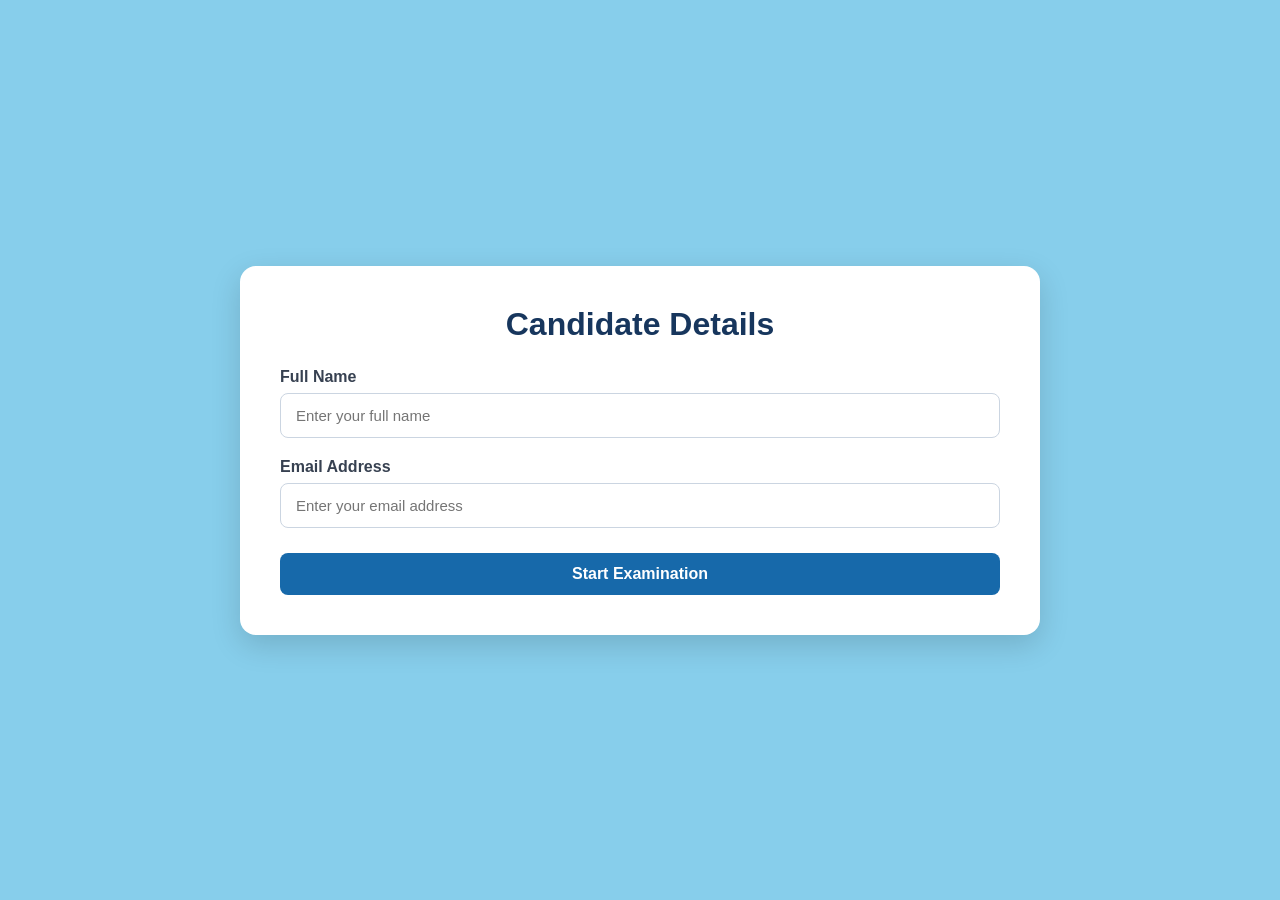
<file: src/main/resources/static/candidate.html>
<!DOCTYPE html>
<html lang="en">

<head>

    <meta charset="UTF-8">
    <meta name="viewport" content="width=device-width, initial-scale=1.0">

    <title>Candidate Details</title>

    <link rel="stylesheet" href="style.css">

</head>

<body>

<div class="container">

    <div class="card">

        <h1>Candidate Details</h1>

        <form id="candidateForm">

            <label>Full Name</label>

            <input
                type="text"
                id="name"
                placeholder="Enter your full name"
                required
            >

            <label>Email Address</label>

            <input
                type="email"
                id="email"
                placeholder="Enter your email address"
                required
            >

            <button type="submit">
                Start Examination
            </button>

        </form>

    </div>

</div>

<script src="candidate.js"></script>

</body>
</html>
</file>
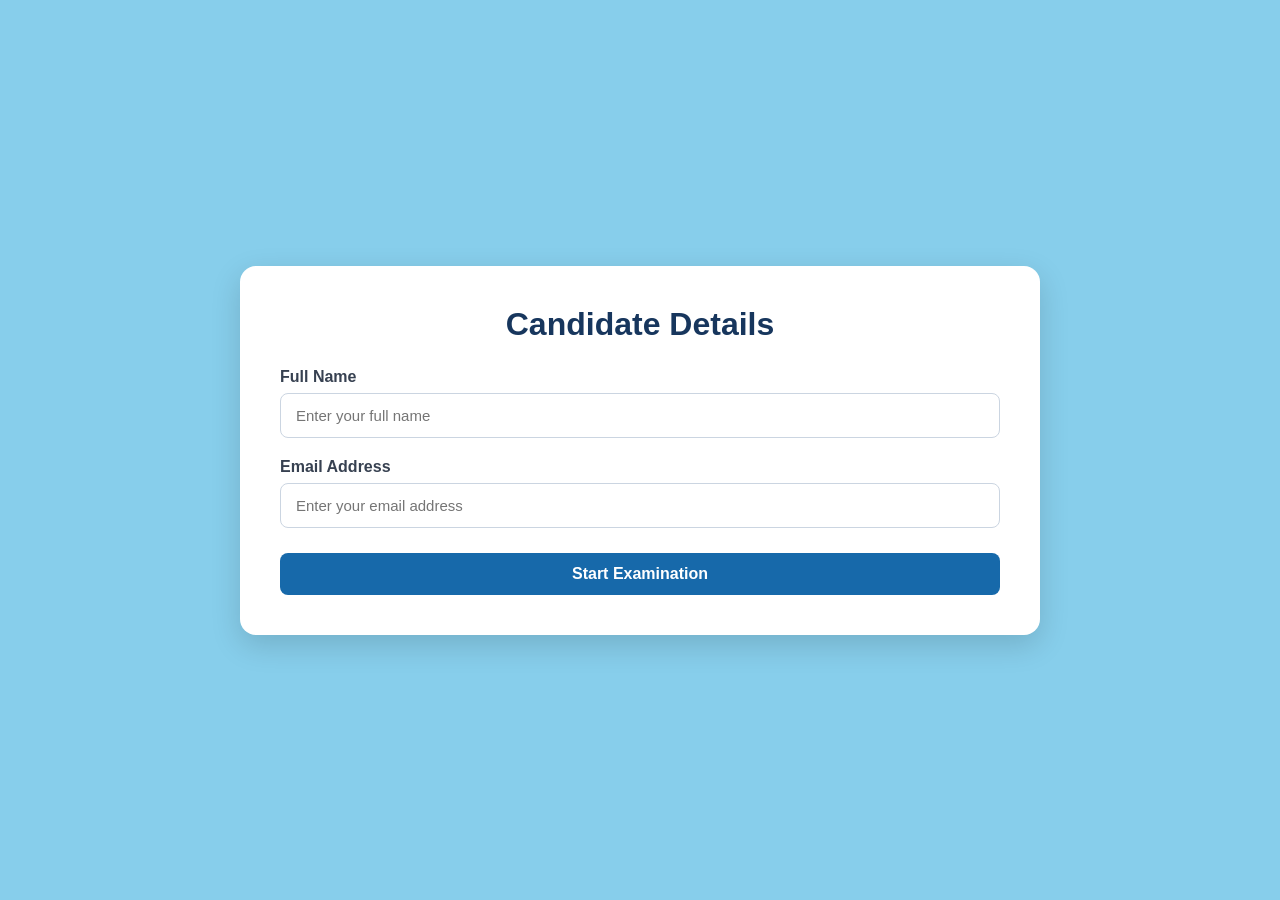
<file: src/main/resources/static/exam.html>
<!DOCTYPE html>
<html lang="en">

<head>

    <meta charset="UTF-8">

    <meta
        name="viewport"
        content="width=device-width, initial-scale=1.0"
    >

    <title>MCQ Examination</title>

    <link rel="stylesheet" href="style.css">

</head>

<body>

<header class="exam-header">

    <div class="exam-header-left">

        <h2>Online MCQ Examination</h2>

        <p>
            Candidate:
            <span id="candidateName"></span>
        </p>

    </div>


    <div class="exam-header-right">

        

        <div class="timer">

            Time Left:
            <span id="timer">40:00</span>

        </div>

    </div>

</header>


<div class="exam-layout">

    <main class="question-section">

        <div id="questionContainer">

            Loading questions...

        </div>


        <div class="navigation-buttons">

            <button
                type="button"
                id="previousButton"
            >
                Previous
            </button>


            <button
                type="button"
                id="nextButton"
            >
                Next
            </button>

        </div>


        <button
            type="button"
            id="submitExam"
            class="submit-button"
        >
            Submit Examination
        </button>

    </main>


    <aside class="sidebar">

        <h3>Questions</h3>

        <div id="questionNumbers"></div>


        

    </aside>

</div>


<script src="exam.js"></script>

</body>

</html>
</file>
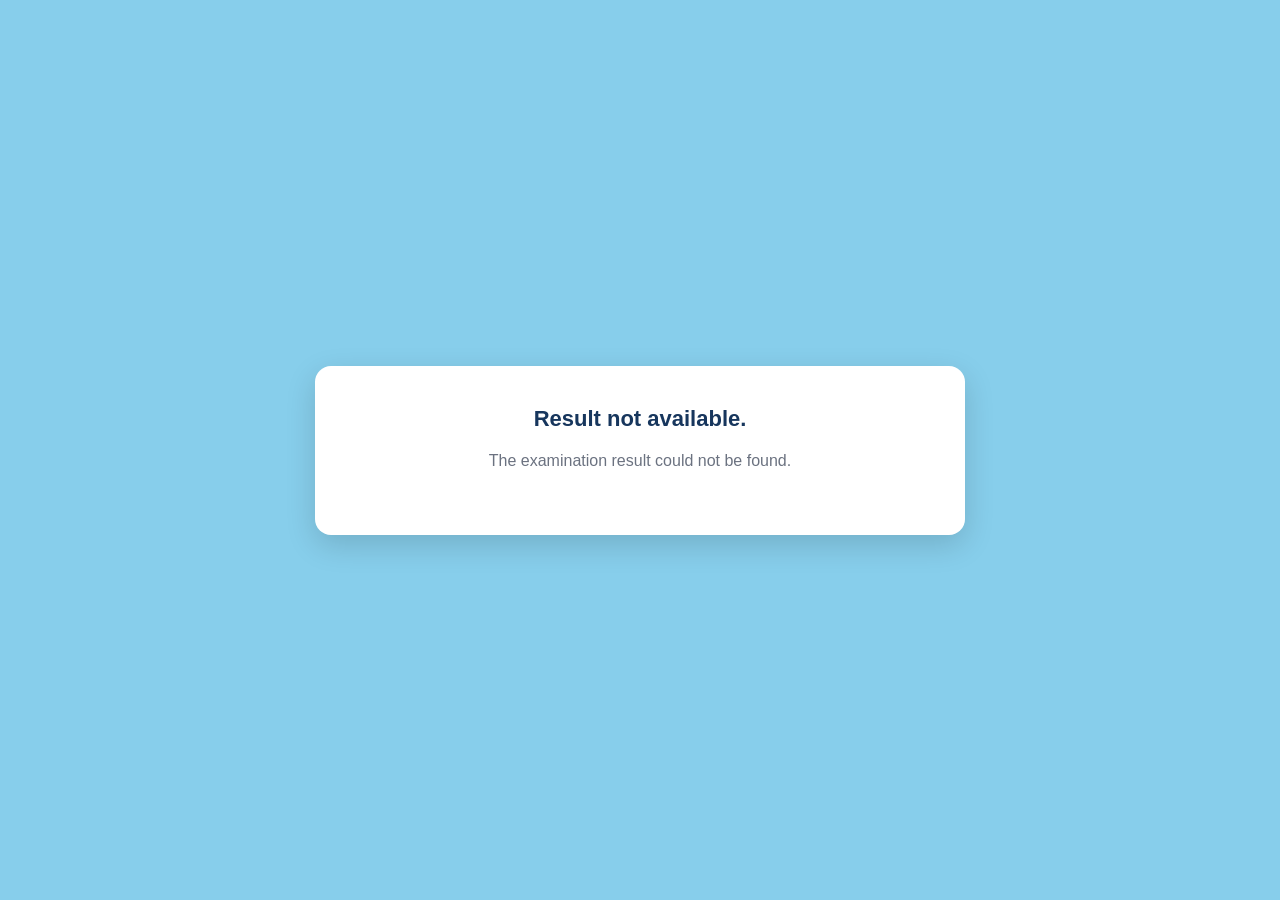
<file: src/main/resources/static/result.html>
<!DOCTYPE html>
<html lang="en">

<head>
    <meta charset="UTF-8">
    <meta name="viewport" content="width=device-width, initial-scale=1.0">

    <title>Examination Result</title>

    <link rel="stylesheet" href="style.css">
</head>

<body>

    <div class="container">

        <div class="card result-card">

            <h1>Examination Submitted Successfully</h1>

            <p>Thank you for completing the examination.</p>

            <div class="result-details">

                <p>
                    <strong>Candidate Name:</strong>
                    <span id="candidateName"></span>
                </p>

                <p>
                    <strong>Email:</strong>
                    <span id="candidateEmail"></span>
                </p>

                <hr>

                <p>
                    <strong>Total Questions:</strong>
                    <span id="totalQuestions"></span>
                </p>

                <p>
                    <strong>Attempted:</strong>
                    <span id="attempted"></span>
                </p>

                <p>
                    <strong>Unanswered:</strong>
                    <span id="unanswered"></span>
                </p>

                <p>
                    <strong>Correct Answers:</strong>
                    <span id="correctAnswers"></span>
                </p>

                <p>
                    <strong>Wrong Answers:</strong>
                    <span id="wrongAnswers"></span>
                </p>

                <h2>
                    Score:
                    <span id="score"></span>
                </h2>

            </div>

        </div>

    </div>

    <script src="result.js"></script>

</body>

</html>
</file>
<file: src/main/resources/static/style.css>
/*
 * Online MCQ Examination
 * Main Stylesheet
 */

/* =================================
   GLOBAL STYLES
================================= */

* {
    box-sizing: border-box;
    margin: 0;
    padding: 0;
}

body {
    font-family: Arial, Helvetica, sans-serif;
    background: #87CEEB;
    color: #1f2937;
    min-height: 100vh;
}


/* =================================
   COMMON CONTAINER
================================= */

.container {
    width: 100%;
    min-height: 100vh;

    display: flex;
    justify-content: center;
    align-items: center;

    padding: 30px;
}


/* =================================
   COMMON CARD
================================= */

.card {
    width: 800px;
    max-width: 100%;

    background: #ffffff;

    padding: 40px;

    border-radius: 16px;

    box-shadow: 0 10px 30px rgba(0, 0, 0, 0.15);
}


/* =================================
   LOGO
================================= */

.logo-section {
    text-align: center;
    margin-bottom: 20px;
}

.logo {
    max-width: 150px;
    max-height: 100px;
    object-fit: contain;
}


/* =================================
   HEADINGS
================================= */

h1 {
    text-align: center;
    color: #17365d;
    font-size: 32px;
    margin-bottom: 25px;
}

h2 {
    color: #17365d;
}

h3 {
    color: #244f7a;
}


/* =================================
   INSTRUCTIONS PAGE
================================= */

.card h2 {
    text-align: center;
    font-size: 22px;
    margin-bottom: 20px;
}

.card ul {
    margin: 20px 0 25px 25px;
}

.card li {
    margin: 14px 0;
    line-height: 1.6;
    color: #4b5563;
}


/* =================================
   CAMERA BOX
================================= */

.camera-box {
    margin-top: 25px;

    padding: 20px;

    background: #f8fafc;

    border: 1px solid #dbe3ec;

    border-radius: 12px;

    text-align: center;
}

.camera-box h3 {
    margin-bottom: 15px;
}

video {
    width: 100%;
    max-height: 300px;

    background: #111827;

    border-radius: 10px;

    object-fit: cover;
}

#cameraStatus {
    margin-top: 12px;

    color: #6b7280;

    font-size: 14px;
}


/* =================================
   BUTTONS
================================= */

button {
    border: none;

    border-radius: 8px;

    padding: 12px 22px;

    font-size: 16px;

    font-weight: 600;

    cursor: pointer;

    background: #1769aa;

    color: white;

    transition: 0.2s ease;
}

button:hover {
    background: #12558c;

    transform: translateY(-1px);
}

button:disabled {
    background: #b8c1cc;

    color: #ffffff;

    cursor: not-allowed;

    transform: none;
}


/* =================================
   OK BUTTON
================================= */

#okButton {
    width: 100%;

    margin-top: 25px;

    padding: 14px;
}


/* =================================
   CANDIDATE DETAILS PAGE
================================= */

#candidateForm {
    margin-top: 10px;
}

#candidateForm label {
    display: block;

    font-weight: 600;

    margin-bottom: 7px;

    color: #374151;
}

input[type="text"],
input[type="email"] {
    width: 100%;

    padding: 13px 15px;

    border: 1px solid #cbd5e1;

    border-radius: 8px;

    font-size: 15px;

    margin-bottom: 20px;

    outline: none;

    background: #ffffff;
}

input[type="text"]:focus,
input[type="email"]:focus {
    border-color: #1769aa;

    box-shadow: 0 0 0 3px rgba(23, 105, 170, 0.12);
}

#candidateForm button {
    width: 100%;

    margin-top: 5px;
}


/* =================================
   EXAM HEADER
================================= */

.exam-header {
    min-height: 85px;

    display: flex;

    justify-content: space-between;

    align-items: center;

    padding: 15px 35px;

    background: #17365d;

    color: white;

    box-shadow: 0 3px 10px rgba(0, 0, 0, 0.15);
}

.exam-header h2 {
    color: white;

    margin-bottom: 6px;
}

.exam-header p {
    font-size: 14px;

    color: #dbeafe;
}


/* =================================
   TIMER
================================= */

.timer {
    background: #ffffff;

    color: #17365d;

    padding: 12px 20px;

    border-radius: 8px;

    font-size: 20px;

    font-weight: bold;
}


/* =================================
   EXAM LAYOUT
================================= */

.exam-layout {
    display: flex;

    gap: 25px;

    padding: 30px;

    max-width: 1400px;

    margin: auto;
}

.question-section {
    flex: 1;

    min-width: 0;
}


/* =================================
   QUESTION CARD
================================= */

.question-card {
    background: #ffffff;

    padding: 30px;

    border-radius: 14px;

    box-shadow: 0 6px 20px rgba(0, 0, 0, 0.10);
}

.question-card h3 {
    font-size: 16px;

    color: #1769aa;

    margin-bottom: 15px;
}

.question-card h2 {
    color: #1f2937;

    font-size: 21px;

    line-height: 1.5;

    margin-bottom: 25px;
}


/* =================================
   MCQ OPTIONS
================================= */

.option {
    display: flex;

    align-items: center;

    gap: 12px;

    padding: 16px;

    margin: 12px 0;

    border: 1px solid #dbe3ec;

    border-radius: 10px;

    background: #ffffff;

    cursor: pointer;

    transition: 0.2s ease;

    line-height: 1.5;
}

.option:hover {
    background: #eaf6fc;

    border-color: #1769aa;
}

.option input[type="radio"] {
    width: auto;

    margin: 0;

    cursor: pointer;

    accent-color: #1769aa;
}


/* Selected option */

.option:has(input[type="radio"]:checked) {
    background: #dff2ff;

    border-color: #1769aa;
}


/* =================================
   NAVIGATION BUTTONS
================================= */

.navigation-buttons {
    display: flex;

    justify-content: space-between;

    margin-top: 20px;
}

.navigation-buttons button {
    min-width: 120px;
}


/* =================================
   SUBMIT BUTTON
================================= */

.submit-button {
    width: 100%;

    margin-top: 25px;

    background: #c0392b;
}

.submit-button:hover {
    background: #a93226;
}


/* =================================
   SIDEBAR
================================= */

.sidebar {
    width: 300px;

    flex-shrink: 0;

    background: #ffffff;

    padding: 22px;

    border-radius: 14px;

    box-shadow: 0 6px 20px rgba(0, 0, 0, 0.10);

    height: fit-content;
}

.sidebar h3 {
    margin-bottom: 15px;

    color: #17365d;
}


/* =================================
   QUESTION NUMBERS
================================= */

#questionNumbers {
    display: grid;

    grid-template-columns: repeat(5, 1fr);

    gap: 8px;

    margin-bottom: 25px;
}

.question-number {
    width: 100%;

    height: 40px;

    padding: 0;

    background: #edf1f5;

    color: #374151;

    border: 1px solid #d5dce5;

    font-size: 14px;
}

.question-number:hover {
    background: #dce8f2;

    color: #17365d;
}


/* Answered question */

.question-number.answered {
    background: #218c5a;

    color: white;

    border-color: #218c5a;
}


/* =================================
   EXAM CAMERA
================================= */

.sidebar video {
    width: 100%;

    height: 180px;

    object-fit: cover;

    border-radius: 10px;

    background: #111827;
}


/* =================================
   RESULT PAGE
================================= */

.result-card {
    max-width: 650px;

    text-align: center;
}

.result-card h1 {
    font-size: 28px;

    color: #218c5a;
}

.result-card > p {
    color: #6b7280;

    margin-bottom: 25px;
}

.result-details {
    margin-top: 25px;

    padding: 25px;

    background: #f8fafc;

    border-radius: 12px;

    text-align: left;
}

.result-details p {
    margin: 15px 0;

    font-size: 16px;

    color: #374151;
}

.result-details strong {
    color: #17365d;
}

.result-details hr {
    border: none;

    border-top: 1px solid #dbe3ec;

    margin: 20px 0;
}

.result-details h2 {
    text-align: center;

    margin-top: 25px;

    padding: 15px;

    background: #eaf4fc;

    border-radius: 8px;

    color: #1769aa;

    font-size: 28px;
}


/* =================================
   RESPONSIVE DESIGN
================================= */

@media (max-width: 900px) {

    .exam-layout {
        flex-direction: column;

        padding: 20px;
    }

    .sidebar {
        width: 100%;
    }

    #questionNumbers {
        grid-template-columns: repeat(8, 1fr);
    }

    .exam-header {
        padding: 15px 20px;
    }
}


@media (max-width: 600px) {

    .container {
        padding: 15px;
    }

    .card {
        padding: 25px 20px;
    }

    h1 {
        font-size: 26px;
    }

    .exam-header {
        flex-direction: column;

        align-items: stretch;

        gap: 15px;
    }

    .timer {
        text-align: center;
    }

    .question-card {
        padding: 20px;
    }

    .question-card h2 {
        font-size: 18px;
    }

    .navigation-buttons {
        gap: 10px;
    }

    .navigation-buttons button {
        width: 50%;
    }

    #questionNumbers {
        grid-template-columns: repeat(5, 1fr);
    }
}
</file>
